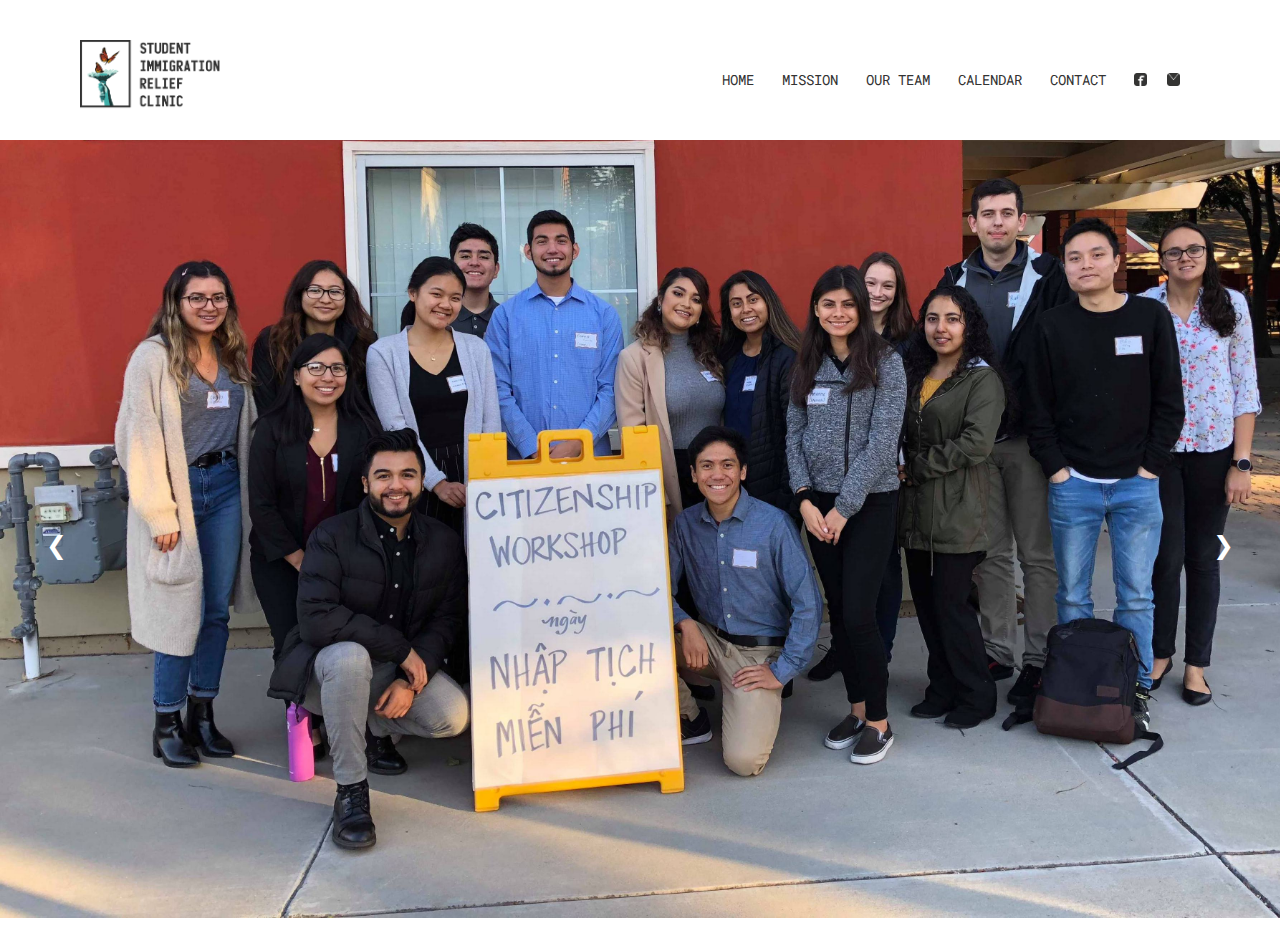
<file: index.html>
<!doctype html>
<html>
	<head>
		<link rel="stylesheet" type="text/css" href="assets/css/home.css">
		<link href="https://fonts.googleapis.com/css?family=Open+Sans|Roboto+Mono" rel="stylesheet">
		<script type="text/javascript" src="https://code.jquery.com/jquery-1.11.3.min.js"></script>
		<script type="text/javascript" src="assets/js/home.js"></script>
	</head>
	<body>

		<header>
			<img src="assets/img/icons/squarelogoSITE.png">
			<div id="navbar"> 
					<a class="links" href="index.html">Home</a>
					<a class="links" href="mission.html">Mission</a>
					<a class="links" href="team.html">Our Team</a>
					<a class="links" href="calendar.html">Calendar</a>
					<a class="links" href="contact.html">Contact</a>
				<div class="social">
					<img src="assets/img/icons/fb.png"><img src="assets/img/icons/email.png">
				</div>
			</div>
		</header>

<!-- <div id="box"> -->
	<!-- <div id="left"> &lt; </div> -->
	<div class="slideshow">
		<div class="slide-strip">
			<div class="slide" id="1">
				<img src="assets/img/home/group.jpg" style="width:100%" class="response">
			</div>
			<div class="slide" id="2">
				<img src="assets/img/home/smiley.JPG" style="width:100%" class="response">
			</div>
			<div class="slide" id="3">
				<img src="assets/img/home/volunteer.jpg" style="width:100%" class="response">
			</div>
		</div>
		<!-- <a id="left" onclick="changeSlide(-1)" >&#10094;</a> -->
		<!-- <a id="right" onclick="changeSlide(1)">&#10095;</a> -->
		<a id="left">&#10094;</a>
		<a id="right">&#10095;</a>
	</div>
	<!-- <div id="right"> &gt; </div> -->
<!-- </div> -->
		
	</body>
</html>
</file>
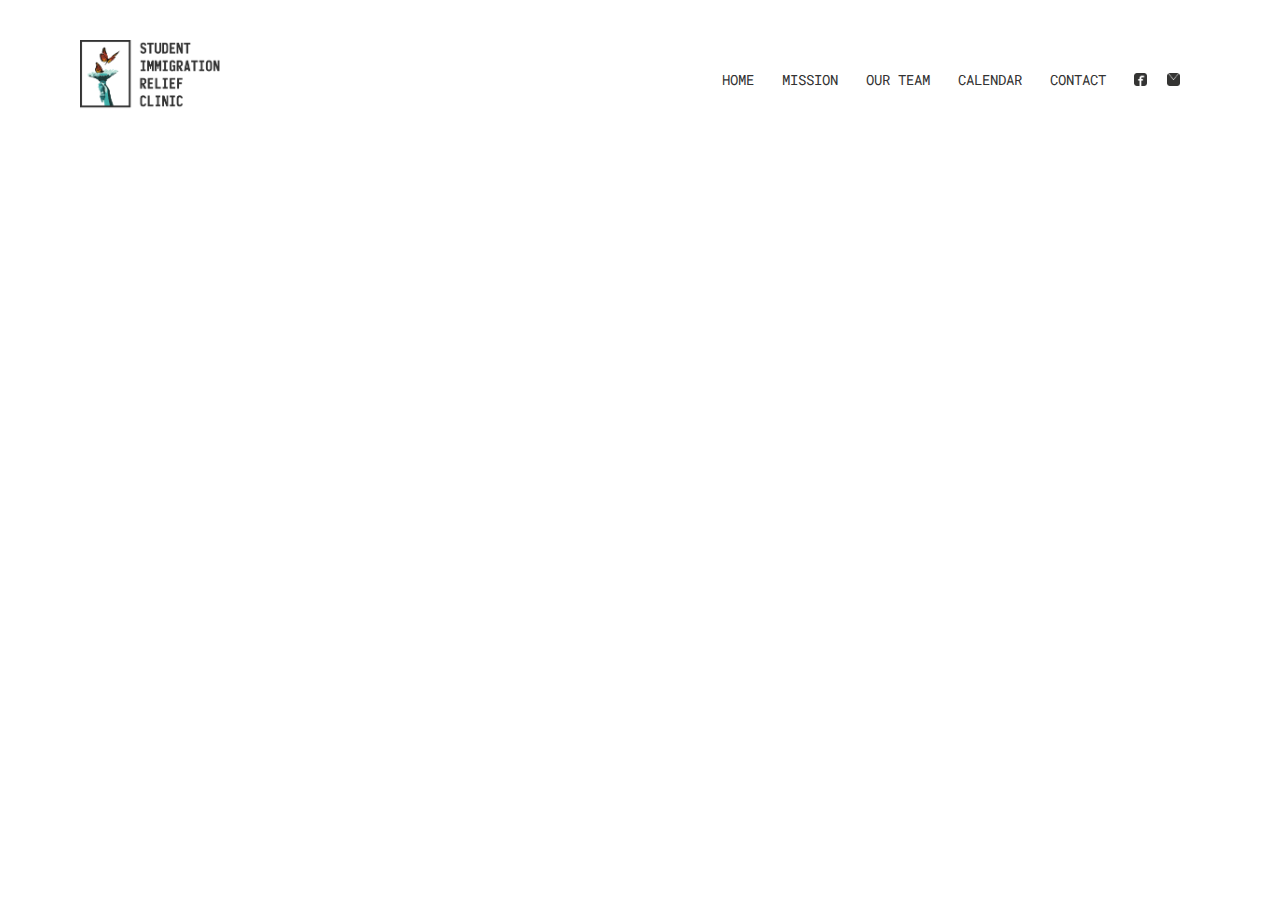
<file: contact.html>
<!doctype html>
<html>
	<head>
		<link rel="stylesheet" type="text/css" href="assets/css/team.css">
		<link href="https://fonts.googleapis.com/css?family=Open+Sans|Roboto+Mono" rel="stylesheet">
		<script type="text/javascript" src="http://code.jquery.com/jquery-1.11.3.min.js"></script>
		<script type="text/javascript" src="assets/js/home.js"></script>
	</head>
	<body>

		<header>
			<img src="assets/img/icons/squarelogoSITE.png">
			<div id="navbar">
					<a class="links" href="index.html">Home</a>
					<a class="links" href="mission.html">Mission</a>
					<a class="links" href="team.html">Our Team</a>
					<a class="links" href="calendar.html">Calendar</a>
					<a class="links" href="contact.html">Contact</a>
				<div class="social">
					<img src="assets/img/icons/fb.png"><img src="assets/img/icons/email.png">
				</div>
			</div>
		</header>

		<div>Constructing</div>

	</body>
</html>
</file>
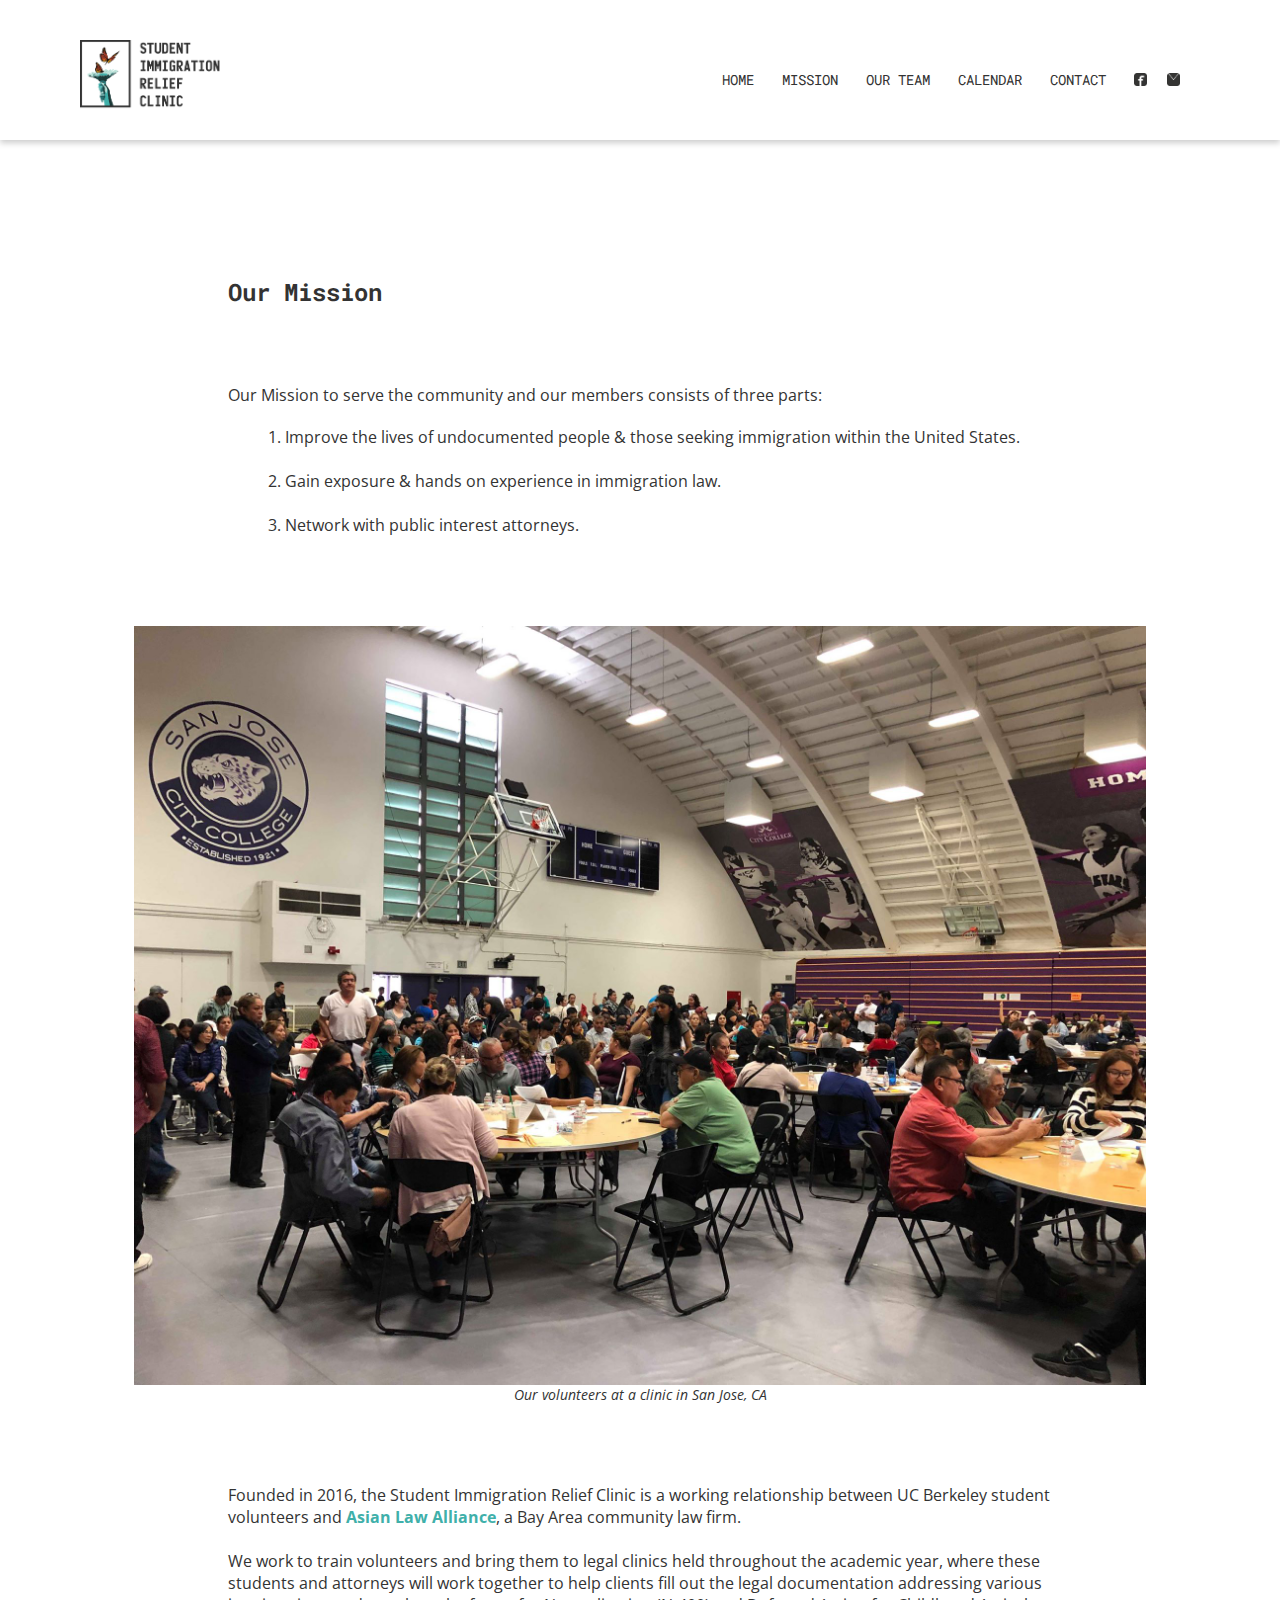
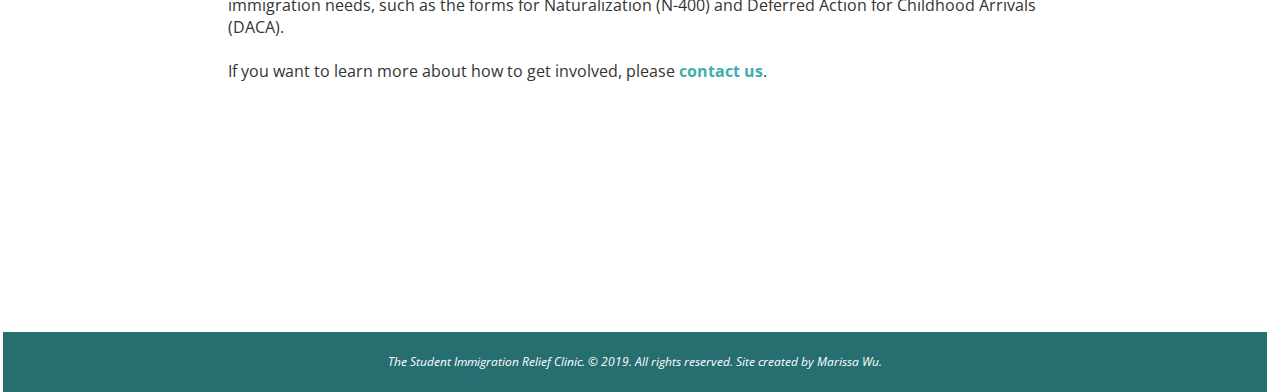
<file: mission.html>
<!doctype html>
<html>
	<head>
		<link rel="stylesheet" type="text/css" href="assets/css/mission.css">
		<link href="https://fonts.googleapis.com/css?family=Open+Sans|Roboto+Mono" rel="stylesheet">
	</head>
	<body>

		<header>
			<img src="assets/img/icons/squarelogoSITE.png">
			<div id="navbar"> 
					<a class="links" href="index.html">Home</a>
					<a class="links" href="mission.html">Mission</a>
					<a class="links" href="team.html">Our Team</a>
					<a class="links" href="calendar.html">Calendar</a>
					<a class="links" href="contact.html">Contact</a>
				<div class="social">
					<img src="assets/img/icons/fb.png"><img src="assets/img/icons/email.png">
				</div>
			</div>
		</header>

		<h1>Our Mission</h1>

		<div class="body-text">
			Our Mission to serve the community and our members consists of three parts:
		</div>

		<div class="body-text" id="list">
			1. Improve the lives of undocumented people & those seeking immigration within the United States. <br></br>

			2. Gain exposure & hands on experience in immigration law. <br></br>

			3. Network with public interest attorneys.
		</div>

		<div id="captioned-img">
			<img src="assets/img/mission/mission.jpg">
			<div id="caption">Our volunteers at a clinic in San Jose, CA</div>
		</div>
		

		<div class="body-text">
			Founded in 2016, the Student Immigration Relief Clinic is a working relationship between UC Berkeley student volunteers and <a class="inline" href="http://asianlawalliance.org">Asian Law Alliance</a>, a Bay Area community law firm. <br></br>

			We work to train volunteers and bring them to legal clinics held throughout the academic year, where these students and attorneys will work together to help clients fill out the legal documentation addressing various immigration needs, such as the forms for Naturalization (N-400) and Deferred Action for Childhood Arrivals (DACA). <br></br>

			If you want to learn more about how to get involved, please <a class="inline" href="mailto:studentimmigrationreliefclinic@gmail.com">contact us</a>.
		</div>

		<footer>
			<div id=foot>The Student Immigration Relief Clinic. © 2019. All rights reserved. Site created by Marissa Wu.</div>
		</footer>

	</body>
</html>
</file>
<file: assets/css/home.css>
header {
	position: absolute;
	/*background-color: #f1f1f1;*/
	background-color: #ffffff;
	top: 0;
	left: 0;
	width: 100%;
	height: 140px;
	display: inline;
	box-shadow: 0px 3px 6px rgba(0, 0, 0, 0.2);
}

header img { /*logo*/
	height: 70px;
	margin: 40px 80px 80px;

}

#navbar {
	position: absolute;
	right: 0;
	display: inline-flex;
}

.links {
	position: relative;
	font-family: Roboto Mono;
	font-size: 14px;
	text-transform: uppercase;
	margin-right: 28px;
	top: 70px;
	text-decoration: none;
	color: #333333;
}

.links:hover {
	font-weight: bold;
}

.social {
	position: relative;
	margin-right: 80px;
	top: 72px;
	
}

.social img {
	position: relative;
	/*float: left;*/
	height: 13px;
	width: 13px;
	margin: 0px 20px 0px 0px;
}

.slideshow {
	position: absolute;
	top: 140px;
	left: 0;
	/*height: 683px;*/
	/*width: 1440px;*/
	height: 90%;
	width: 100%;
	overflow: hidden;
}

.slide-strip {
	position: absolute;
	display: flex;
	left: 0;
	transition: 0.4s;
}

.slide {
	/*max-width: 1440px;*/
	position: relative;
	/*display: flex;*/
	height: 683px;
	width: 1440px;
	/*width: 100%;*/
}


/*.slide img {
	width: 1440px;
	width: 100%;
	height: auto;
}*/


#left, #right {
	position: absolute;
	top: 50%;
	transform: translateY(-50%);
	cursor: pointer;
	z-index: 3;
	padding: 20px;
	font-size: 25px;
	color: white;
}

#left {
	/*left: calc(50% - 50vh);*/
	left: 0;
	margin-left: 2%;
}

#right {
	right: 0;
	margin-right: 2%;
}

.response {
	width = 100%;
	height = auto;
}

@media (max-width: 1440px){
	.slide img.resize {
		max-width: 100%;
		height: auto;
	}
}
</file>
<file: assets/css/team.css>
header {
	position: absolute;
	/*background-color: #f1f1f1;*/
	background-color: #ffffff;
	top: 0;
	left: 0;
	width: 100%;
	height: 140px;
	display: inline;
}

header img { /*logo*/
	height: 70px;
	margin: 40px 80px 80px;

}

#navbar {
	position: absolute;
	right: 0;
	display: inline-flex;
}

.links {
	position: relative;
	font-family: Roboto Mono;
	font-size: 14px;
	text-transform: uppercase;
	margin-right: 28px;
	top: 70px;
	text-decoration: none;
	color: #333333;
}

.links:hover {
	font-weight: bold;
}

.social {
	position: relative;
	margin-right: 80px;
	top: 72px;
	
}

.social img {
	position: relative;
	/*float: left;*/
	height: 13px;
	width: 13px;
	margin: 0px 20px 0px 0px;
}
</file>
<file: assets/css/mission.css>
header {
	position: absolute;
	/*background-color: #f1f1f1;*/
	background-color: #ffffff;
	top: 0;
	left: 0;
	width: 100%;
	height: 140px;
	display: inline;
	box-shadow: 0px 3px 6px rgba(0, 0, 0, 0.2);
}

header img { /*logo*/
	height: 70px;
	margin: 40px 80px 80px;

}

#navbar {
	position: absolute;
	right: 0;
	display: inline-flex;
}

.links {
	position: relative;
	font-family: Roboto Mono;
	font-size: 14px;
	text-transform: uppercase;
	margin-right: 28px;
	top: 70px;
	text-decoration: none;
	color: #333333;
}

.links:hover {
	font-weight: bold;
}

.social {
	position: relative;
	margin-right: 80px;
	top: 72px;
	
}

.social img {
	position: relative;
	/*float: left;*/
	height: 13px;
	width: 13px;
	margin: 0px 20px 0px 0px;
}

h1 {
	position: relative;
	top: 140px;
	padding: 120px 0px 0px 220px;
	font-family: Roboto Mono;
	font-size: 24px;
	color: #333333;
}

.body-text {
	position: relative;
	font-family: Open Sans;
	font-size: 16px;
	color: #333333;
	top: 200px;
	padding: 0px 220px 0px 220px;
}

#list {
	position: relative;
	margin: 20px 0px 20px 40px;
}

#captioned-img {
	position: relative;
	display: flex;
	flex-direction: column;
	align-items: center;
	top: 270px;
	padding-bottom: 150px;
}

#captioned-img img {
	position: relative;
	width: 80%;
}

#caption {
	position: relative;
	font-family: Open Sans;
	font-size: 14px;
	color: #333333;
	font-style: italic;
}

.inline {
	text-decoration: none;
	color: #3FB0AA;
	font-weight: bolder;
}

.inline:hover {
	color: #276E70;
}

footer {
	position: relative;
	width: 100%;
	display: flex;
	justify-content: center;
	align-items: center;
	border-color: #276E70;
	bottom: 0;
	left: -5px;
	top: 450px;
	height: 60px;
	background-color: #276E70;
}

#foot {
	font-family: Open Sans;
	font-style: italic;
	color: #ffffff;
	font-size: 12px;
}
</file>
